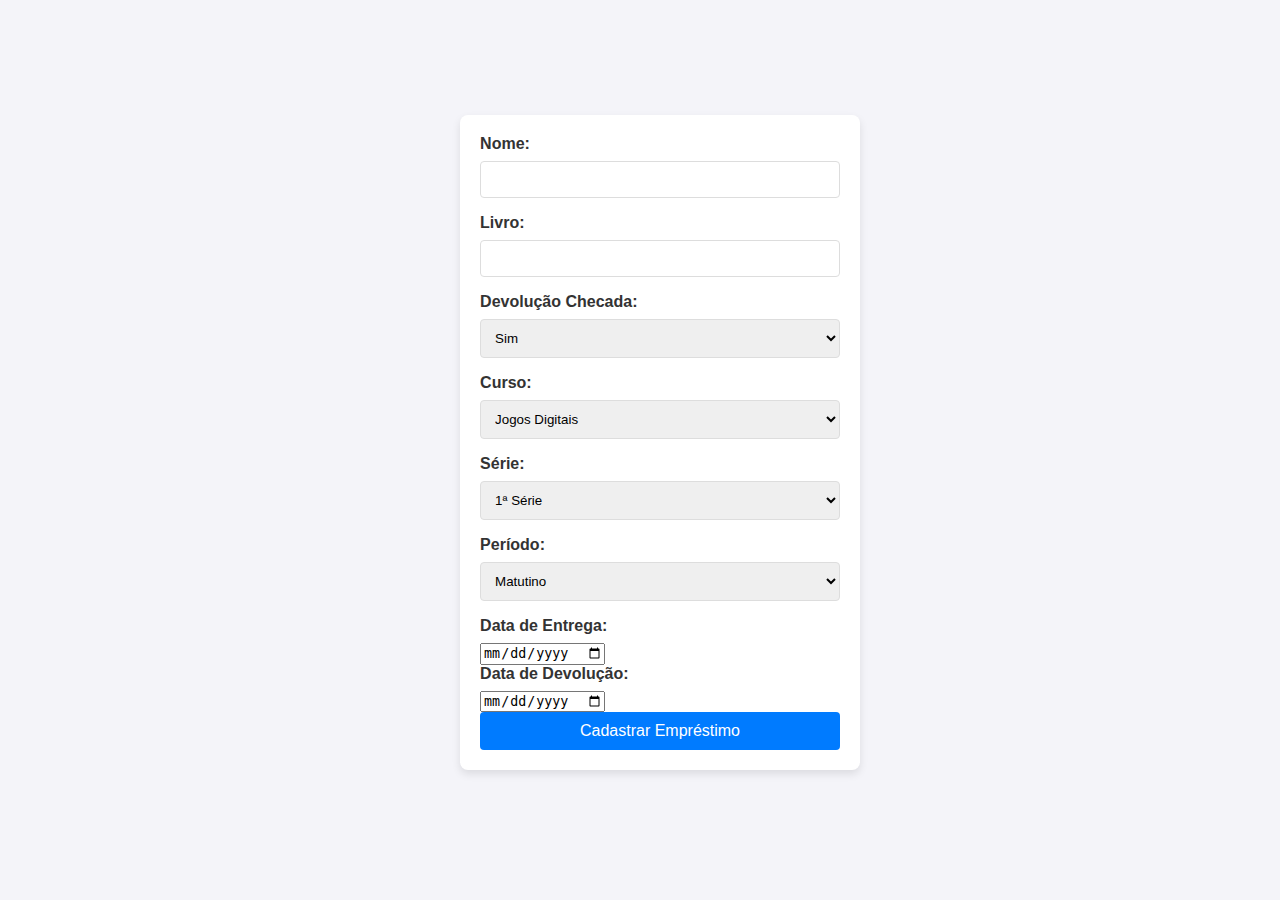
<file: html/index.html>
<!DOCTYPE html>
<html lang="pt-BR">
<head>
    <meta charset="UTF-8">
    <meta name="viewport" content="width=device-width, initial-scale=1.0">
    <title>Formulário de Empréstimo de Livros</title>
    <link rel="stylesheet" type="text/css" href="styles.css">
</head>
<body>
    <div class="blur-background"></div>
    <div class="container">
        <form id="loanForm">
            <label for="nome">Nome:</label>
            <input type="text" id="nome" name="nome" required>

            <label for="livro">Livro:</label>
            <input type="text" id="livro" name="livro" required>

            <label for="checarDevol">Devolução Checada:</label>
            <select id="checarDevol" name="checarDevol" required>
                <option value="true">Sim</option>
                <option value="false">Não</option>
            </select>

            <label for="curso">Curso:</label>
            <select id="curso" name="curso" required>
                <option value="jogos digitais">Jogos Digitais</option>
                <option value="adm">Administração</option>
                <option value="eletronica">Eletrônica</option>
                <option value="marketing">Marketing</option>
                <option value="farmacia">Farmácia</option>
                <option value="infonet">Infonet</option>
                <option value="rh">Recursos Humanos</option>
            </select>

            <label for="serie">Série:</label>
            <select id="serie" name="serie" required>
                <option value="1a">1ª Série</option>
                <option value="2a">2ª Série</option>
                <option value="3a">3ª Série</option>
            </select>

            <label for="periodo">Período:</label>
            <select id="periodo" name="periodo" required>
                <option value="matutino">Matutino</option>
                <option value="vespertino">Vespertino</option>
                <option value="noturno">Noturno</option>
            </select>

            <label for="data_entre">Data de Entrega:</label>
            <input type="date" id="data_entre" name="data_entre" required>

            <label for="data_devol">Data de Devolução:</label>
            <input type="date" id="data_devol" name="data_devol" required>

            <button type="submit">Cadastrar Empréstimo</button>
        </form>
        <div id="successMessage" class="success-message"></div>
    </div>

<script>
    document.getElementById('loanForm').addEventListener('submit', function(event) {
        event.preventDefault();
        const formData = new FormData(this);

        fetch('http://localhost:8080/aluno/add', {
            method: 'POST',
            body: JSON.stringify({
                nome: formData.get('nome'),
                livro: formData.get('livro'),
                checarDevol: formData.get('checarDevol') === 'true',
                curso: formData.get('curso'),
                serie: formData.get('serie'),
                periodo: formData.get('periodo'),
                data_entre: formData.get('data_entre'),
                data_devol: formData.get('data_devol')
            }),
            headers: {
                'Content-Type': 'application/json'
            }
        })
        .then(response => response.json())
        .then(data => {
            if (data || data.id) {
                document.getElementById('successMessage').textContent = 'Empréstimo cadastrado com sucesso!';
                this.reset();
            } else {
                document.getElementById('successMessage').textContent = 'Erro ao cadastrar empréstimo.';
            }
        })
        .catch(error => {
            console.error('Erro:', error);
            document.getElementById('successMessage').textContent = 'Erro ao cadastrar empréstimo.';
        });
    });
</script>
</body>
</html>
</file>
<file: html/styles.css>
body {
    font-family: Arial, sans-serif;
    background-color: #f4f4f9;
    display: flex;
    justify-content: center;
    align-items: center;
    height: 100vh;
    margin: 0;
}

form {
    background: #fff;
    padding: 20px;
    border-radius: 8px;
    box-shadow: 0 4px 8px rgba(0, 0, 0, 0.1);
    width: 100%;
    max-width: 400px;
}

label {
    display: block;
    margin-bottom: 8px;
    font-weight: bold;
    color: #333;
}

input[type="text"],
select {
    width: 100%;
    padding: 10px;
    margin-bottom: 16px;
    border: 1px solid #ddd;
    border-radius: 4px;
    box-sizing: border-box;
}

button {
    background-color: #007bff;
    color: #fff;
    border: none;
    padding: 10px 15px;
    border-radius: 4px;
    cursor: pointer;
    font-size: 16px;
    width: 100%;
}

button:hover {
    background-color: #0056b3;
}

.success-message {
    color: #28a745;
    font-size: 16px;
    margin-top: 15px;
}
</file>
